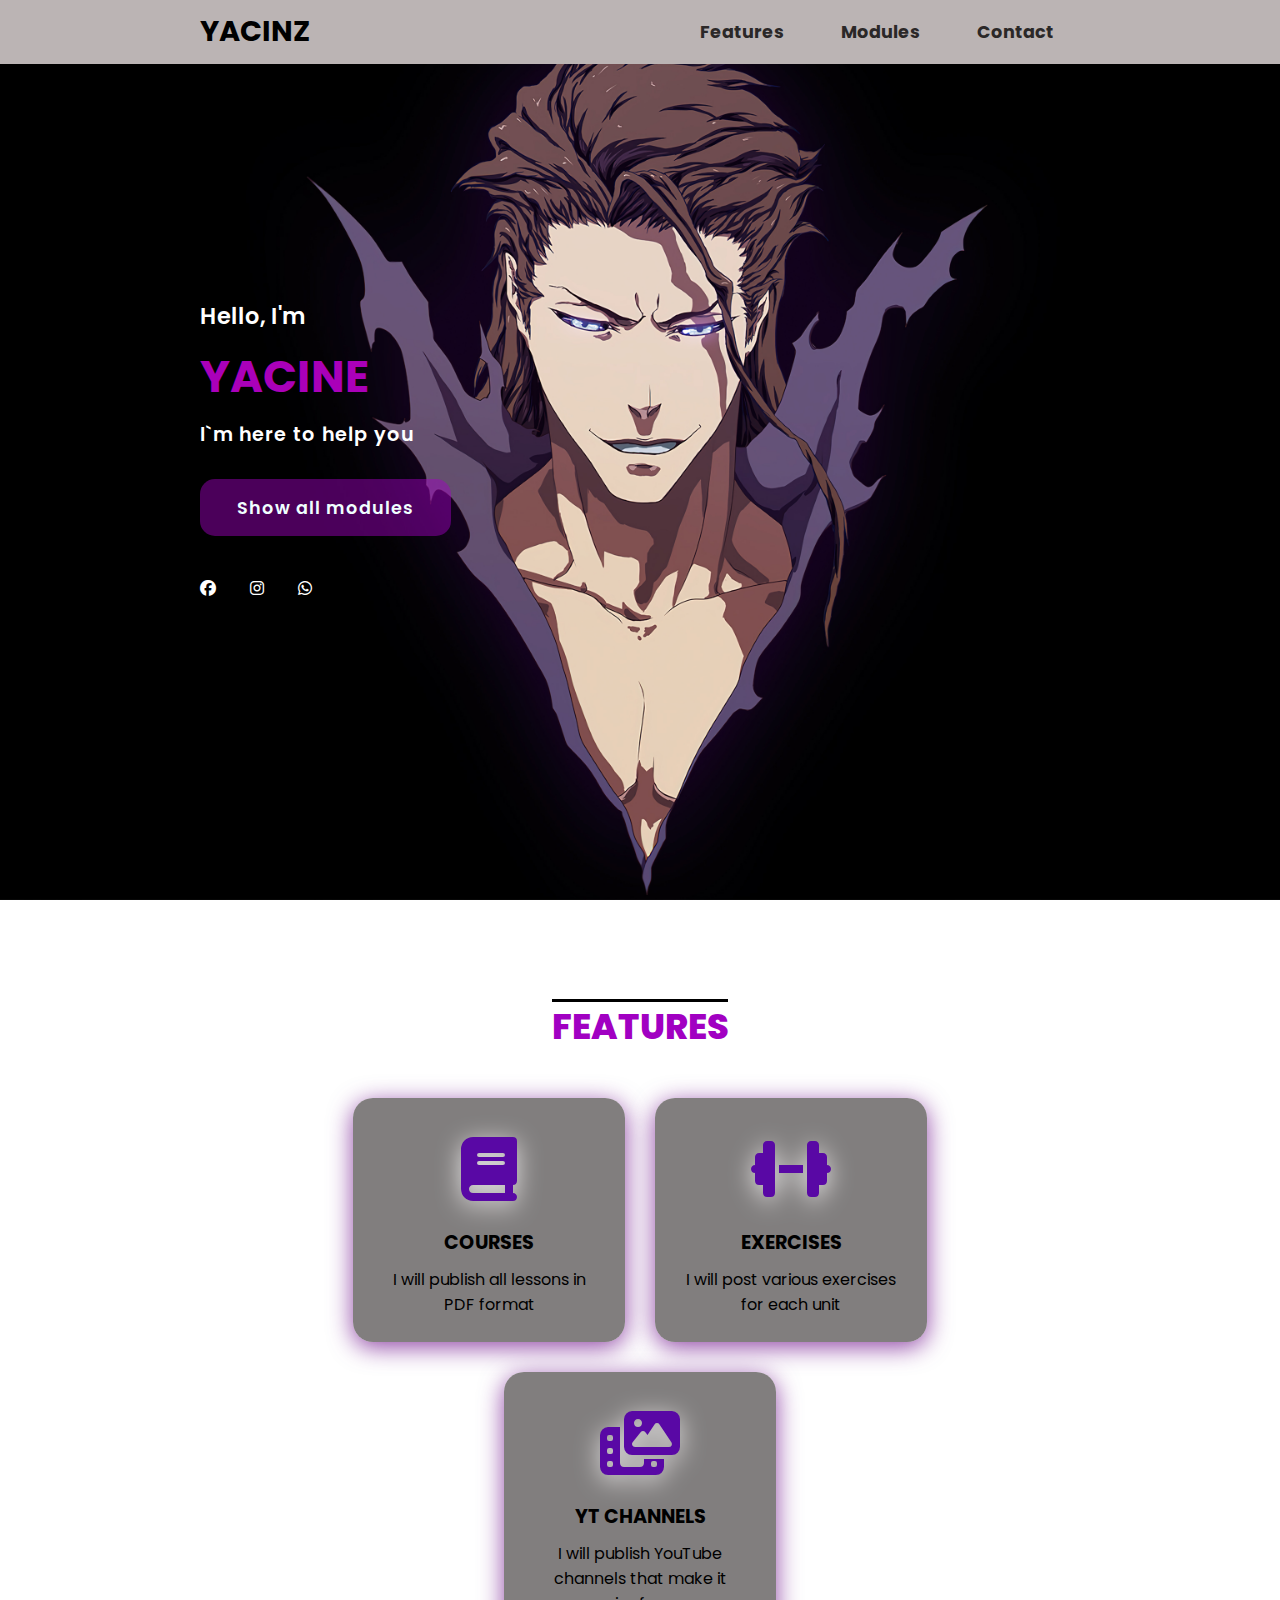
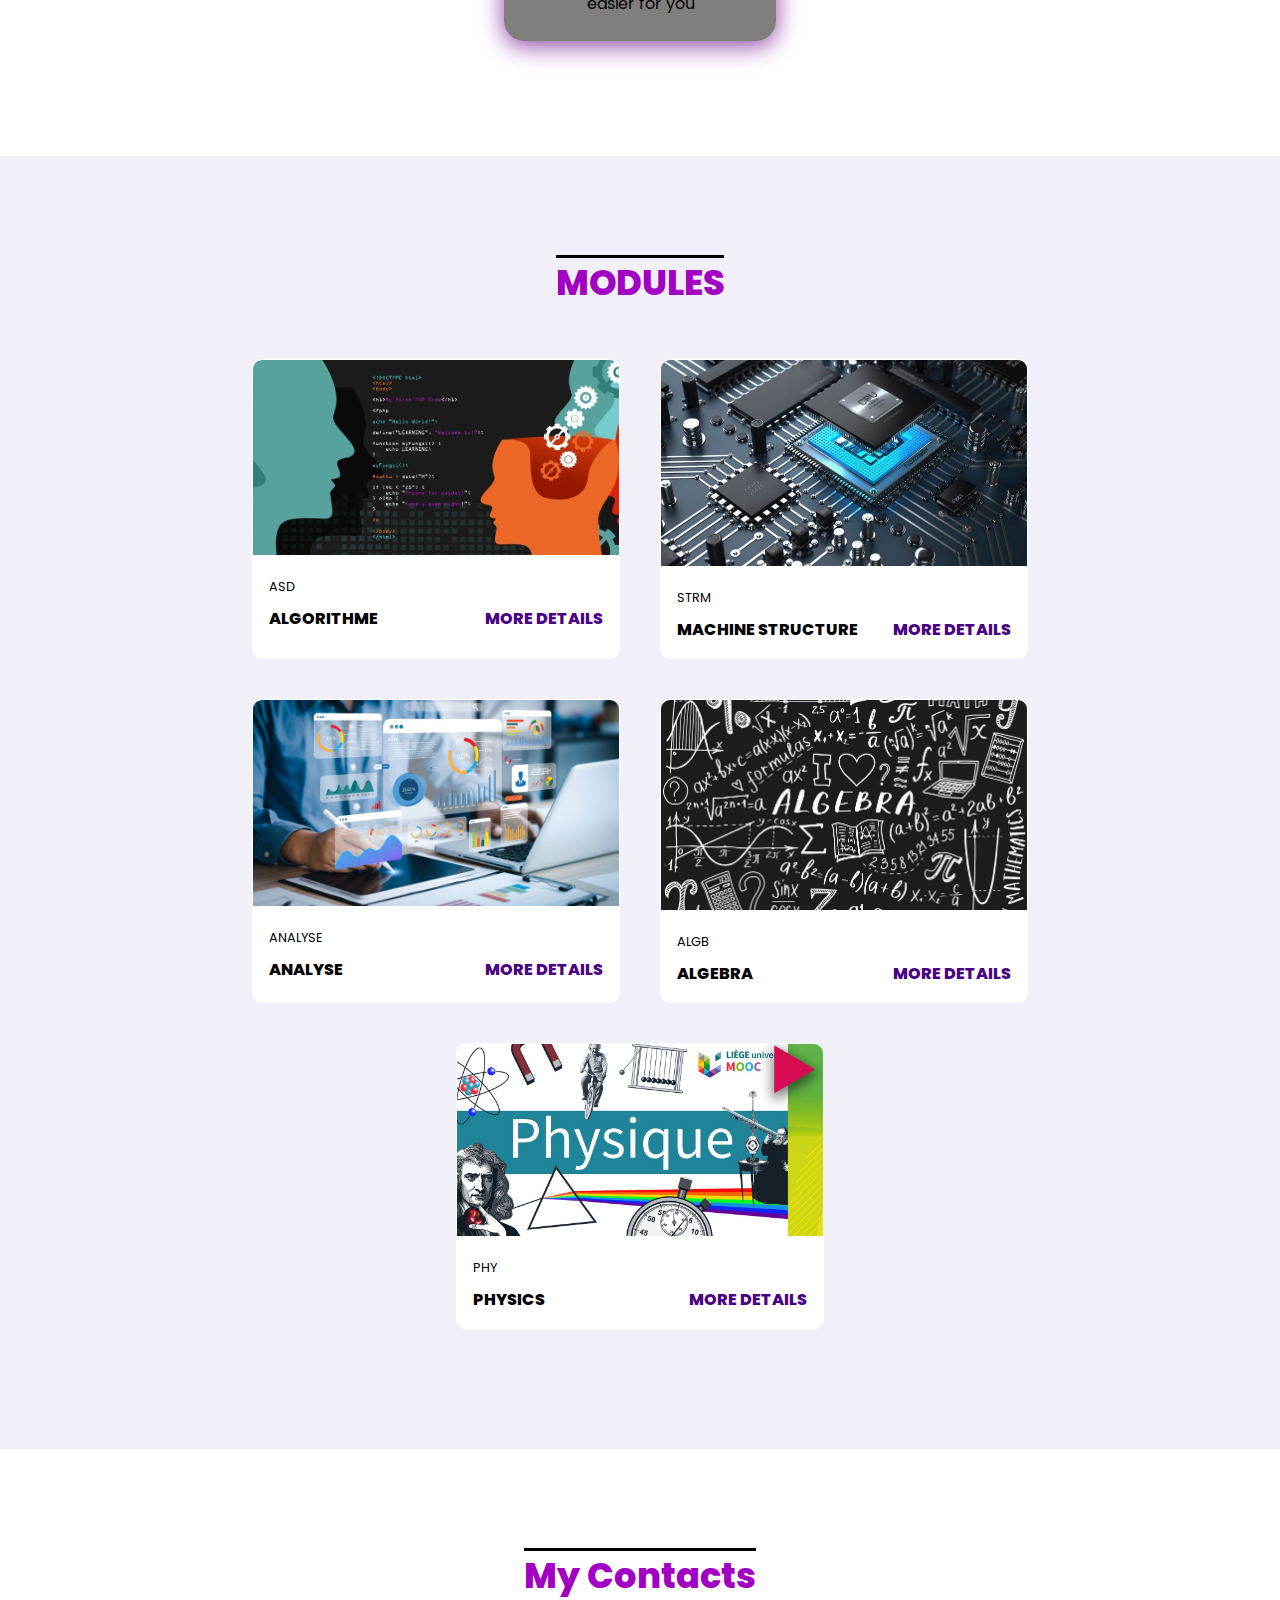
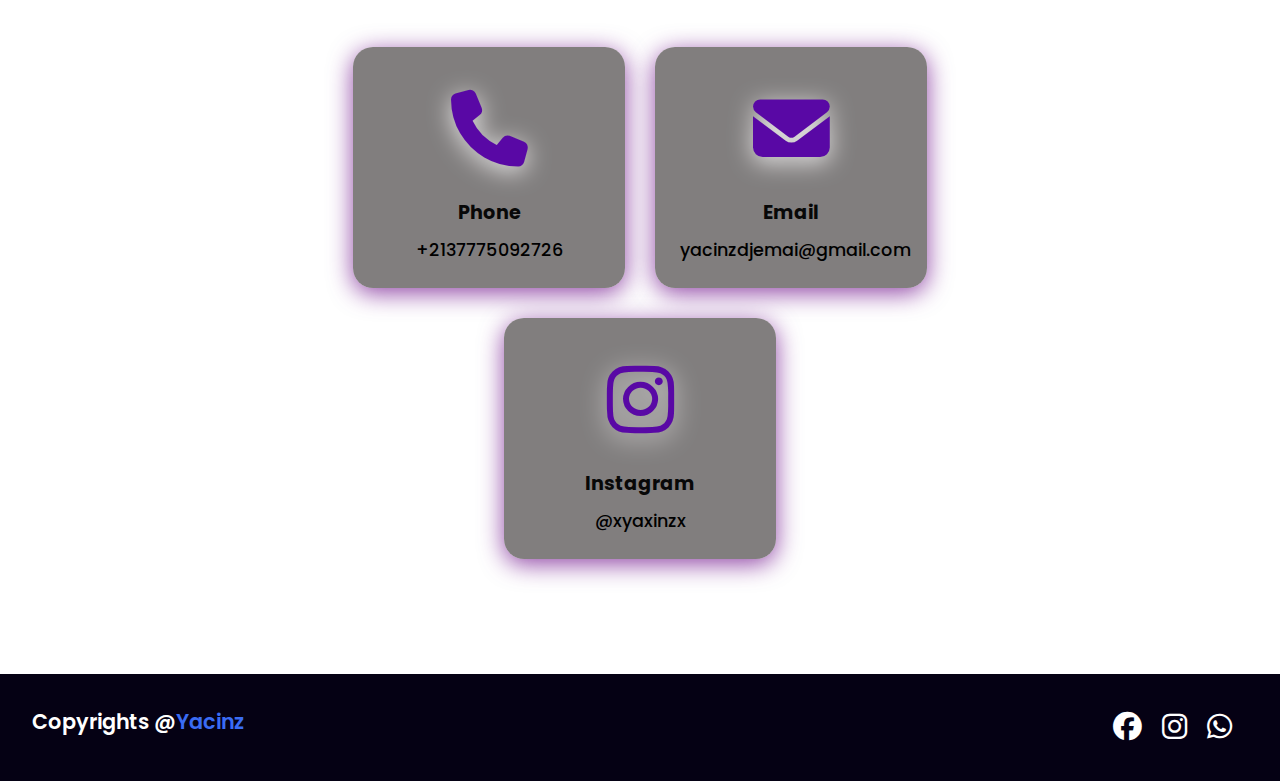
<file: index.html>
<!DOCTYPE html>
<html lang="en">
<head>
    <meta charset="UTF-8">
    <meta name="viewport" content="width=device-width, initial-scale=1.0">
    <link rel="stylesheet" href="https://cdnjs.cloudflare.com/ajax/libs/font-awesome/6.5.2/css/all.min.css" />
    <link rel="stylesheet" href="style.css" />
    <title>YACINZ web </title>
</head>
<body>
    <header>
      <a href="#" class="logo">YACINZ</a>
      <nav class="navigation">
        <a href="#Features">Features</a>
        <a href="#Modules">Modules</a>
        <a href="#contact">Contact</a>
        </nav>
    </header>

    <section class="main">
        <div>
            <h2> Hello, I'm <br> <span>YACINE</span></h2>
            <h3>I`m here to help you</h3>
            <a href="#projects" class="main-btn">Show all modules</a>
            <div class="social-icons">
              <a href="https://web.facebook.com/yacine.djemai.7568?locale=fr_FR"><i class="fab fa-facebook"></i></a>
              <a href="https://www.instagram.com/xyaxinzx/profilecard/?igsh=MWpvcmx4ZXpnMzJldw=="><i class="fab fa-instagram"></i></a>
              <a href="https://wa.me/213775092726"><i class="fab fa-whatsapp"></i></a>
            </div>
    
        </div>
    </section>
    <section class="Cards" id="Features">
        <h2 class="title">FEATURES</h2>
        <div class="content">

            <div class="card">
                <div class="icon">
                    <i class="fa-solid fa-book"></i>
                </div>
                <div class="info">
                    <h3>COURSES</h3>
                    <p>I will publish all lessons in PDF format</p>
                </div>
            </div>

            <div class="card">
                <div class="icon">
                    <i class="fa-solid fa-dumbbell"></i>
                </div>
                <div class="info">
                    <h3>EXERCISES</h3>
                    <p>I will post various exercises for each unit</p>
                </div>
            </div>

            <div class="card">
                <div class="icon">
                    <i class="fa-solid fa-photo-film"></i>
                </div>
                <div class="info">
                    <h3>YT CHANNELS</h3>
                    <p>I will publish YouTube channels that make it easier for you</p>
                </div>
            </div> 
    </section>
    <section class="projects" id="Modules">
        <h2 class="title">MODULES</h2>
        <div class="content">
            <div class="project-card">
                <div class="project-image">
                  <img src="images/algo.jpg" />
                </div>
            <div class="project-info">
                    <p class="project-category">ASD</p>
                    <strong class="project-title">
                      <span>ALGORITHME</span>
                      <a href="redirects/algo.html" class="more-details">More details</a>
                    </strong>
                </div>
            </div>
            <div class="project-card">
                <div class="project-image">
                  <img src="images/strm.jpg" />
                </div>
            <div class="project-info">
                    <p class="project-category">STRM</p>
                    <strong class="project-title">
                      <span>MACHINE STRUCTURE</span>
                      <a href="redirects/strm.html" class="more-details">More details</a>
                    </strong>
                </div>
            </div>
            <div class="project-card">
                <div class="project-image">
                  <img src="images/anal.jpg" />
                </div>
            <div class="project-info">
                    <p class="project-category">ANALYSE</p>
                    <strong class="project-title">
                      <span>ANALYSE</span>
                      <a href="redirects/anal.html" class="more-details">More details</a>
                    </strong>
                </div>
            </div>
            <div class="project-card">
                <div class="project-image">
                  <img src="images/algebre.jpg" />
                </div>
            <div class="project-info">
                    <p class="project-category">ALGB</p>
                    <strong class="project-title">
                      <span>ALGEBRA</span>
                      <a href="redirects/alg.html" class="more-details">More details</a>
                    </strong>
                </div>
            </div>
            <div class="project-card">
                <div class="project-image">
                  <img src="images/phy.jpg" />
                </div>
            <div class="project-info">
                    <p class="project-category">PHY</p>
                    <strong class="project-title">
                      <span>PHYSICS</span>
                      <a href="redirects/phy.html" class="more-details">More details</a>
                    </strong>
                </div>
            </div>
            
        </div>
    </section>
    <section class="cards contact" id="contact">
        <h2 class="title">My Contacts</h2>
        <div class="content">
            <div class="card">
                <div class="icon">
                    <i class="fas fa-phone"></i>
                </div>
                    <div class="info">
                    <h3>Phone</h3>
                    <p>+2137775092726</p>
                </div>
            </div>
            <div class="card">
                <div class="icon">
                   <i class="fa fa-envelope"></i>
                </div>
                <div class="info">
                    <h3>Email</h3>
                    <p>yacinzdjemai@gmail.com</p>
                </div>
            </div>
            <div class="card">
                <div class="icon">
                    <i class="fa-brands fa-instagram"></i>
                </div>
                    <div class="info">
                    <h3>Instagram</h3>
                    <p>@xyaxinzx</p>
                </div>
            </div>
        </div>
    </section>
    <footer class="footer">
        <p class="footer-title">Copyrights @<span>Yacinz</span></p>
        <div class="social-icons">
            <a href="https://web.facebook.com/yacine.djemai.7568?locale=fr_FR"><i class="fab fa-facebook"></i></a>
            <a href="https://www.instagram.com/xyaxinzx/profilecard/?igsh=MWpvcmx4ZXpnMzJldw=="><i class="fab fa-instagram"></i></a>
            <a href="https://wa.me/213775092726"><i class="fab fa-whatsapp"></i></a>
        </div>
        </footer>
</body>
</html>
</file>
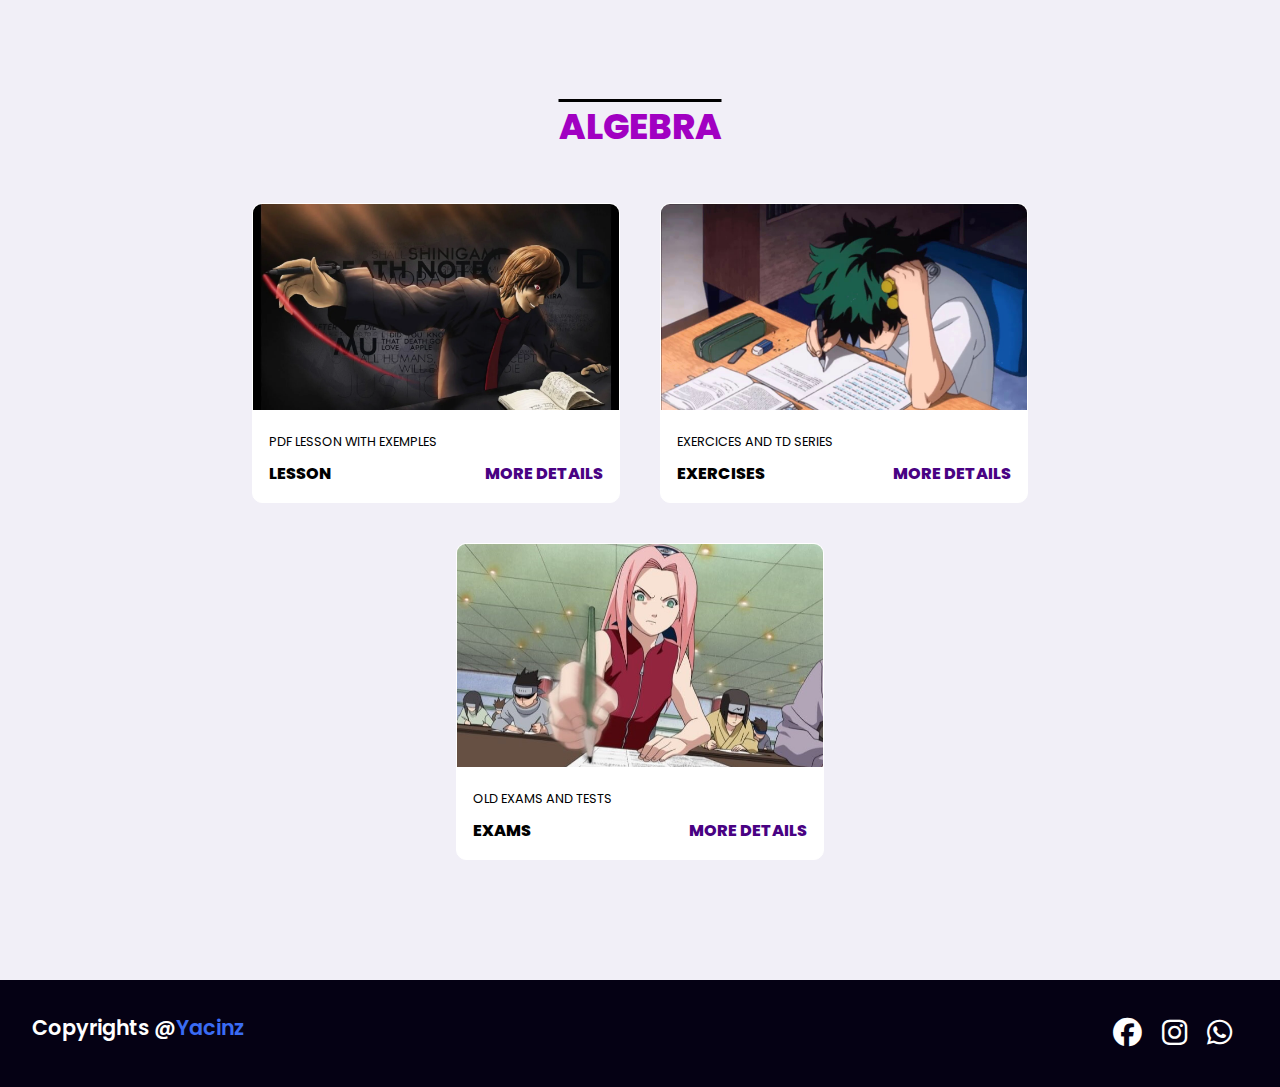
<file: redirects/alg.html>
<!DOCTYPE html>
<html lang="en">
<head>
    <meta charset="UTF-8">
    <meta name="viewport" content="width=device-width, initial-scale=1.0">
    <link rel="stylesheet" href="https://cdnjs.cloudflare.com/ajax/libs/font-awesome/6.5.2/css/all.min.css" />
    <link rel="stylesheet" href="styleredi.css" />
    <title>YACINZ ALGEBRE</title>
</head>
<body class="redirect">
    <section class="projects" id="projects">
        <h2 class="title">ALGEBRA</h2>
        <div class="content">
            <div class="project-card">
                <div class="project-image">
                  <img src="pic/cour.webp" />
                </div>
            <div class="project-info">
                    <p class="project-category">PDF LESSON WITH EXEMPLES</p>
                    <strong class="project-title">
                      <span>LESSON</span>
                      <a href="https://drive.google.com/drive/folders/1cCeWvNW-HPjIdrRI5SDMahPre7s2MFd-?usp=drive_link" class="more-details">More details</a>
                    </strong>
                </div>
            </div>
            <div class="project-card">
                <div class="project-image">
                  <img src="pic/exo.jpeg" />
                </div>
            <div class="project-info">
                    <p class="project-category">EXERCICES AND TD SERIES</p>
                    <strong class="project-title">
                      <span>EXERCISES</span>
                      <a href="https://drive.google.com/drive/folders/1r5LHXhzsLOY2bWrfKMnPIWb_L1pPfoWb?usp=drive_link" class="more-details">More details</a>
                    </strong>
                </div>
            </div>
            <div class="project-card">
                <div class="project-image">
                  <img src="pic/exam.jpg" />
                </div>
            <div class="project-info">
                    <p class="project-category">OLD EXAMS AND TESTS   </p>
                    <strong class="project-title">
                      <span>EXAMS</span>
                      <a href="https://drive.google.com/drive/folders/1tsa9XHyLIR-MOIEAk1-5SHyXhbGI0Abj?usp=drive_link" class="more-details">More details</a>
                    </strong>
                </div>
            </div>
            
            
        </div>
    </section>
    <footer class="footer">
      <p class="footer-title">Copyrights @<span>Yacinz</span></p>
      <div class="social-icons">
        <a href="https://web.facebook.com/yacine.djemai.7568?locale=fr_FR"><i class="fab fa-facebook"></i></a>
        <a href="https://www.instagram.com/xyaxinzx/profilecard/?igsh=MWpvcmx4ZXpnMzJldw=="><i class="fab fa-instagram"></i></a>
        <a href="https://wa.me/213775092726"><i class="fab fa-whatsapp"></i></a>
      </div>
      </footer>
</body>
</html>
</file>
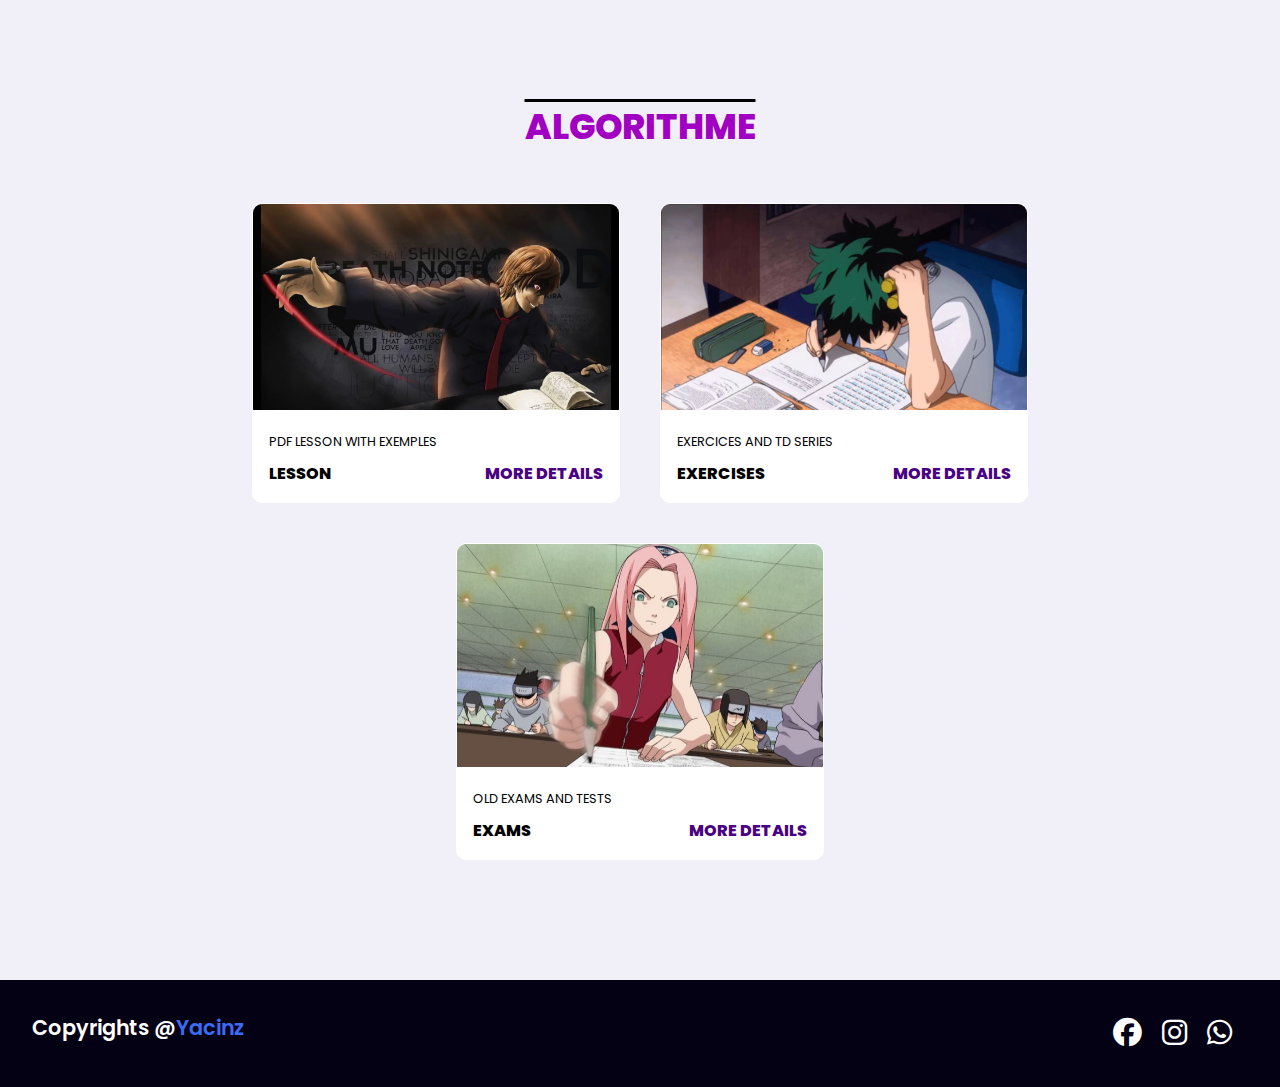
<file: redirects/algo.html>
<!DOCTYPE html>
<html lang="en">
<head>
    <meta charset="UTF-8">
    <meta name="viewport" content="width=device-width, initial-scale=1.0">
    <link rel="stylesheet" href="https://cdnjs.cloudflare.com/ajax/libs/font-awesome/6.5.2/css/all.min.css" />
    <link rel="stylesheet" href="styleredi.css" />
    <title>YACINZ ALGORITHME </title>
</head>
<body class="redirect">
    <section class="projects" id="projects">
        <h2 class="title">ALGORITHME</h2>
        <div class="content">
            <div class="project-card">
                <div class="project-image">
                  <img src="pic/cour.webp" />
                </div>
            <div class="project-info">
                    <p class="project-category">PDF LESSON WITH EXEMPLES</p>
                    <strong class="project-title">
                      <span>LESSON</span>
                      <a href="https://drive.google.com/drive/folders/1H3vnplOcyASH8tXZ2thFJoSDoeuoZBHA?usp=drive_link" class="more-details">More details</a>
                    </strong>
                </div>
            </div>
            <div class="project-card">
                <div class="project-image">
                  <img src="pic/exo.jpeg" />
                </div>
            <div class="project-info">
                    <p class="project-category">EXERCICES AND TD SERIES</p>
                    <strong class="project-title">
                      <span>EXERCISES</span>
                      <a href="https://drive.google.com/drive/folders/1FwHDhO-kNxmrb4XMAvIOmq6vsQ_9OGhK?usp=drive_link" class="more-details">More details</a>
                    </strong>
                </div>
            </div>
            <div class="project-card">
                <div class="project-image">
                  <img src="pic/exam.jpg" />
                </div>
            <div class="project-info">
                    <p class="project-category">OLD EXAMS AND TESTS</p>
                    <strong class="project-title">
                      <span>EXAMS</span>
                      <a href="https://drive.google.com/drive/folders/1nNfqO5A5UCWMSrspYXdrZ-68pNQAMM0_?usp=drive_link" class="more-details">More details</a>
                    </strong>
                </div>
            </div>
            
            
        </div>
    </section>
    <footer class="footer">
      <p class="footer-title">Copyrights @<span>Yacinz</span></p>
      <div class="social-icons">
        <a href="https://web.facebook.com/yacine.djemai.7568?locale=fr_FR"><i class="fab fa-facebook"></i></a>
        <a href="https://www.instagram.com/xyaxinzx/profilecard/?igsh=MWpvcmx4ZXpnMzJldw=="><i class="fab fa-instagram"></i></a>
        <a href="https://wa.me/213775092726"><i class="fab fa-whatsapp"></i></a>
      </div>
      </footer>
</body>
</html>
</file>
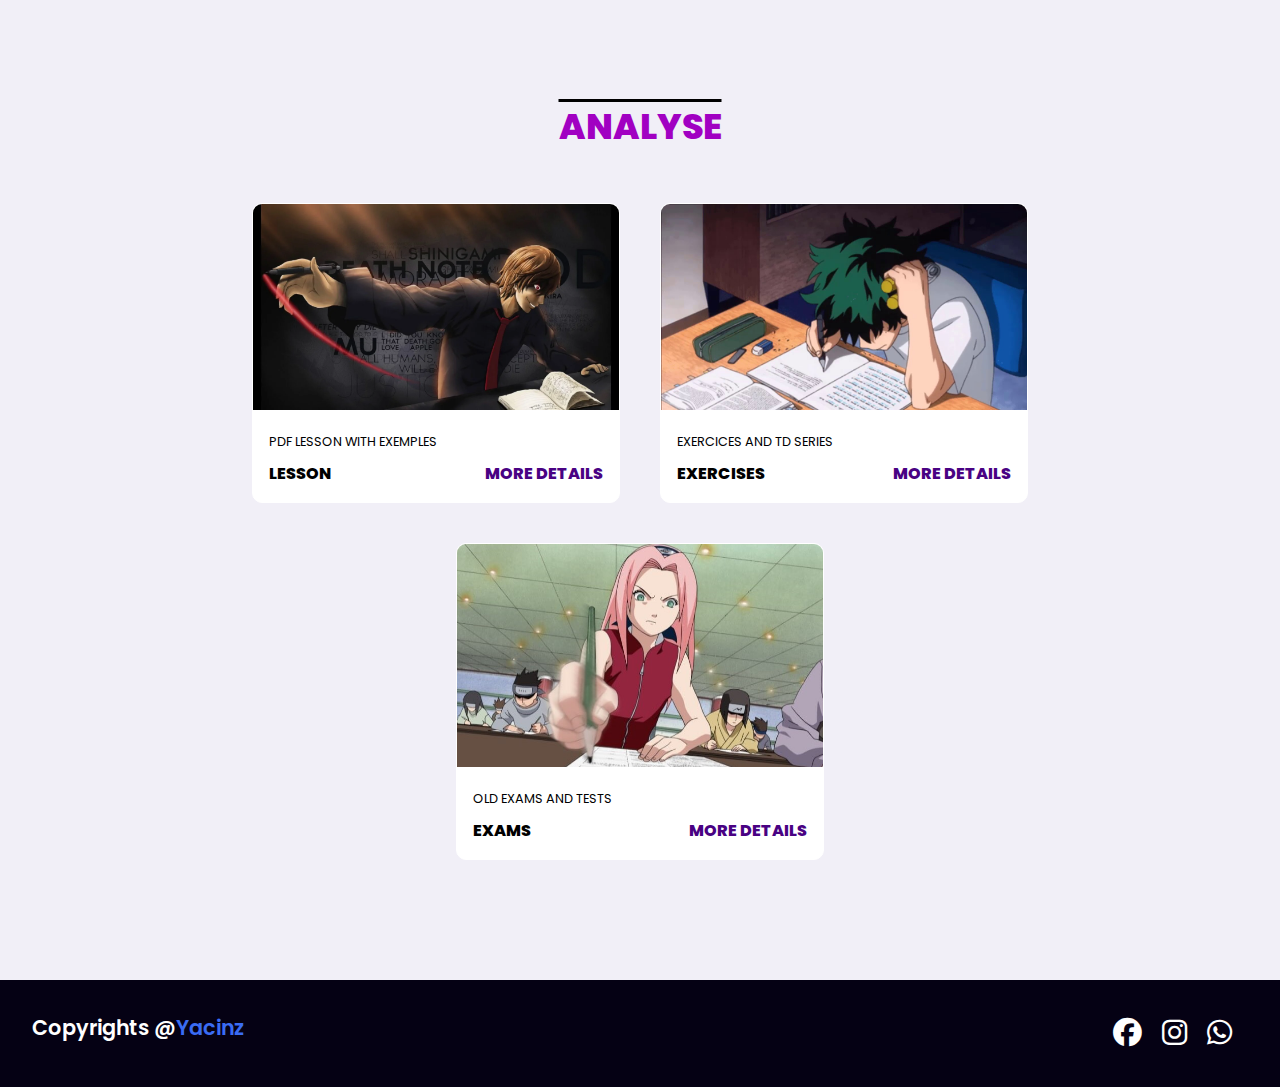
<file: redirects/anal.html>
<!DOCTYPE html>
<html lang="en">
<head>
    <meta charset="UTF-8">
    <meta name="viewport" content="width=device-width, initial-scale=1.0">
    <link rel="stylesheet" href="https://cdnjs.cloudflare.com/ajax/libs/font-awesome/6.5.2/css/all.min.css" />
    <link rel="stylesheet" href="styleredi.css" />
    <title>YACINZ ANALYSE </title>
</head>
<body class="redirect">
    <section class="projects" id="projects">
        <h2 class="title">ANALYSE</h2>
        <div class="content">
            <div class="project-card">
                <div class="project-image">
                  <img src="pic/cour.webp" />
                </div>
            <div class="project-info">
                    <p class="project-category">PDF LESSON WITH EXEMPLES</p>
                    <strong class="project-title">
                      <span>LESSON</span>
                      <a href="https://drive.google.com/drive/folders/1ARqlnNicYU5AKV9ymoyWCe24pOUI3tfr?usp=drive_link" class="more-details">More details</a>
                    </strong>
                </div>
            </div>
            <div class="project-card">
                <div class="project-image">
                  <img src="pic/exo.jpeg" />
                </div>
            <div class="project-info">
                    <p class="project-category">EXERCICES AND TD SERIES</p>
                    <strong class="project-title">
                      <span>EXERCISES</span>
                      <a href="https://drive.google.com/drive/folders/1RrQ6OhlsC9Qtq-T2135JUAHI95cNsEo6?usp=drive_link" class="more-details">More details</a>
                    </strong>
                </div>
            </div>
            <div class="project-card">
                <div class="project-image">
                  <img src="pic/exam.jpg" />
                </div>
            <div class="project-info">
                    <p class="project-category">OLD EXAMS AND TESTS</p>
                    <strong class="project-title">
                      <span>EXAMS</span>
                      <a href="https://drive.google.com/drive/folders/12L1HcCuXF1M7cBlhUEsnfvs1pRKyx3L1?usp=drive_link" class="more-details">More details</a>
                    </strong>
                </div>
            </div>
            
            
        </div>
    </section>
    <footer class="footer">
      <p class="footer-title">Copyrights @<span>Yacinz</span></p>
      <div class="social-icons">
        <a href="https://web.facebook.com/yacine.djemai.7568?locale=fr_FR"><i class="fab fa-facebook"></i></a>
        <a href="https://www.instagram.com/xyaxinzx/profilecard/?igsh=MWpvcmx4ZXpnMzJldw=="><i class="fab fa-instagram"></i></a>
        <a href="https://wa.me/213775092726"><i class="fab fa-whatsapp"></i></a>
      </div>
      </footer>
</body>
</html>
</file>
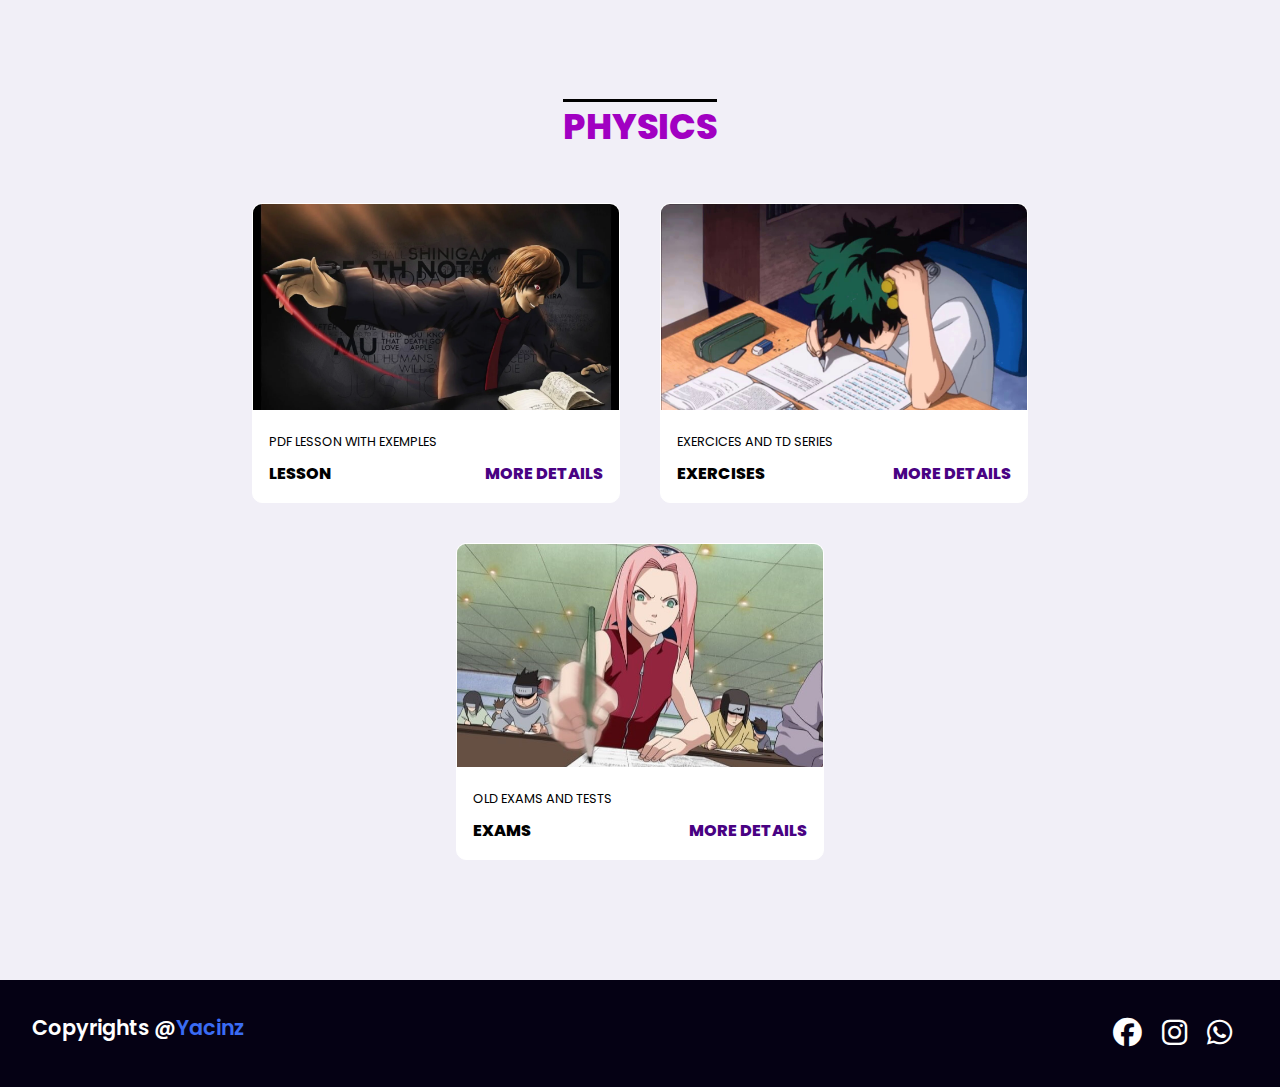
<file: redirects/phy.html>
<!DOCTYPE html>
<html lang="en">
<head>
    <meta charset="UTF-8">
    <meta name="viewport" content="width=device-width, initial-scale=1.0">
    <link rel="stylesheet" href="https://cdnjs.cloudflare.com/ajax/libs/font-awesome/6.5.2/css/all.min.css" />
    <link rel="stylesheet" href="styleredi.css" />
    <title>YACINZ PHYSICS </title>
</head>
<body class="redirect">
    <section class="projects" id="projects">
        <h2 class="title">PHYSICS</h2>
        <div class="content">
            <div class="project-card">
                <div class="project-image">
                  <img src="pic/cour.webp" />
                </div>
            <div class="project-info">
                    <p class="project-category">PDF LESSON WITH EXEMPLES</p>
                    <strong class="project-title">
                      <span>LESSON</span>
                      <a href="https://drive.google.com/drive/folders/1BfFBSsY_ocbr-SaGvebaRvIxARU0776v?usp=drive_link" class="more-details">More details</a>
                    </strong>
                </div>
            </div>
            <div class="project-card">
                <div class="project-image">
                  <img src="pic/exo.jpeg" />
                </div>
            <div class="project-info">
                    <p class="project-category">EXERCICES AND TD SERIES</p>
                    <strong class="project-title">
                      <span>EXERCISES</span>
                      <a href="https://drive.google.com/drive/folders/1vlEr8vRsiWpXUUGr2A7-QatrJmcc5mp9?usp=drive_link" class="more-details">More details</a>
                    </strong>
                </div>
            </div>
            <div class="project-card">
                <div class="project-image">
                  <img src="pic/exam.jpg" />
                </div>
            <div class="project-info">
                    <p class="project-category">OLD EXAMS AND TESTS</p>
                    <strong class="project-title">
                      <span>EXAMS</span>
                      <a href="https://drive.google.com/drive/folders/1qMD2PbEpF_pvvNvrykO_cCqKk3ewi2P9?usp=drive_link" class="more-details">More details</a>
                    </strong>
                </div>
            </div>
            
            
        </div>
    </section>
    <footer class="footer">
      <p class="footer-title">Copyrights @<span>Yacinz</span></p>
      <div class="social-icons">
        <a href="https://web.facebook.com/yacine.djemai.7568?locale=fr_FR"><i class="fab fa-facebook"></i></a>
        <a href="https://www.instagram.com/xyaxinzx/profilecard/?igsh=MWpvcmx4ZXpnMzJldw=="><i class="fab fa-instagram"></i></a>
        <a href="https://wa.me/213775092726"><i class="fab fa-whatsapp"></i></a>
      </div>
      </footer>
</body>
</html>
</file>
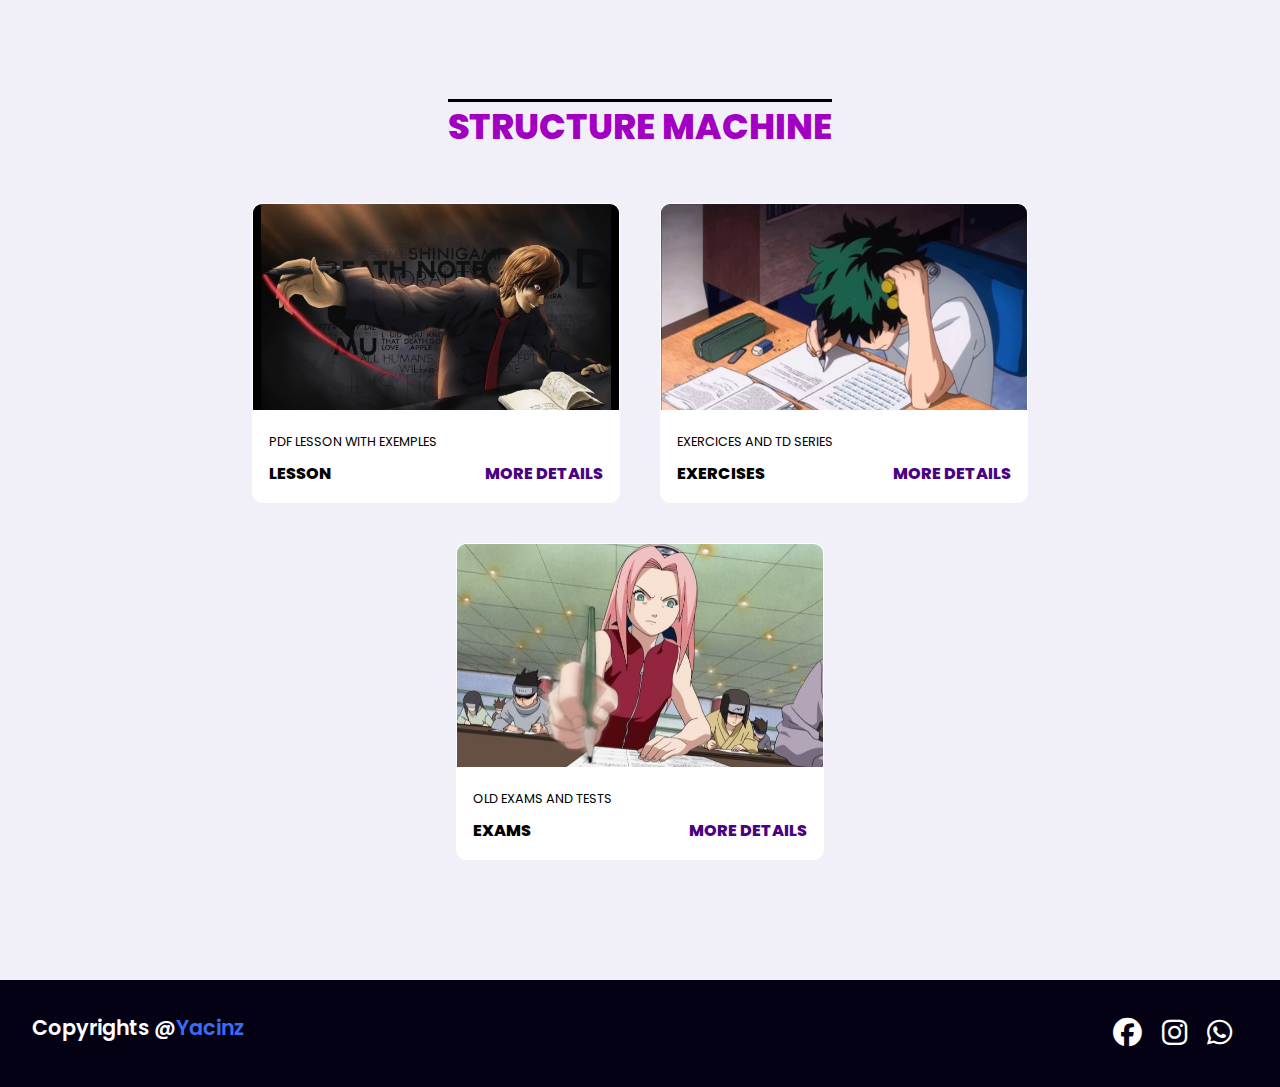
<file: redirects/strm.html>
<!DOCTYPE html>
<html lang="en">
<head>
    <meta charset="UTF-8">
    <meta name="viewport" content="width=device-width, initial-scale=1.0">
    <link rel="stylesheet" href="https://cdnjs.cloudflare.com/ajax/libs/font-awesome/6.5.2/css/all.min.css" />
    <link rel="stylesheet" href="styleredi.css" />
    <title>YACINZ STRM </title>
</head>
<body class="redirect">
    <section class="projects" id="projects">
        <h2 class="title">STRUCTURE MACHINE</h2>
        <div class="content">
            <div class="project-card">
                <div class="project-image">
                  <img src="pic/cour.webp" />
                </div>
            <div class="project-info">
                    <p class="project-category">PDF LESSON WITH EXEMPLES</p>
                    <strong class="project-title">
                      <span>LESSON</span>
                      <a href="https://drive.google.com/drive/folders/1f5vBly-71AezyTl5aMXrYQz4eaMzn4z_?usp=drive_link" class="more-details">More details</a>
                    </strong>
                </div>
            </div>
            <div class="project-card">
                <div class="project-image">
                  <img src="pic/exo.jpeg" />
                </div>
            <div class="project-info">
                    <p class="project-category">EXERCICES AND TD SERIES</p>
                    <strong class="project-title">
                      <span>EXERCISES</span>
                      <a href="https://drive.google.com/drive/folders/1b5Yv06u8uNvNeNB4vhjcNCJPj51Pe6UZ?usp=drive_link" class="more-details">More details</a>
                    </strong>
                </div>
            </div>
            <div class="project-card">
                <div class="project-image">
                  <img src="pic/exam.jpg" />
                </div>
            <div class="project-info">
                    <p class="project-category">OLD EXAMS AND TESTS</p>
                    <strong class="project-title">
                      <span>EXAMS</span>
                      <a href="https://drive.google.com/drive/folders/18jw_yAkG69MmSMfQAVHjJyDfemsVYiPG?usp=drive_link" class="more-details">More details</a>
                    </strong>
                </div>
            </div>
            
            
        </div>
    </section>
    <footer class="footer">
      <p class="footer-title">Copyrights @<span>Yacinz</span></p>
      <div class="social-icons">
        <a href="https://web.facebook.com/yacine.djemai.7568?locale=fr_FR"><i class="fab fa-facebook"></i></a>
        <a href="https://www.instagram.com/xyaxinzx/profilecard/?igsh=MWpvcmx4ZXpnMzJldw=="><i class="fab fa-instagram"></i></a>
        <a href="https://wa.me/213775092726"><i class="fab fa-whatsapp"></i></a>
      </div>
      </footer>
</body>
</html>
</file>
<file: style.css>
@import url('https://fonts.googleapis.com/css2?family=Poppins:ital,wght@0,100;0,200;0,300;0,400;0,500;0,600;0,700;0,800;0,900;1,100;1,200;1,300;1,400;1,500;1,600;1,700;1,800;1,900&display=swap');

*{
    font-family: 'Poppins', sans-serif; 
    margin: 0;
    padding: 0;
    box-sizing: border-box;
    scroll-behavior: smooth;
}

header {
  background-color: rgb(187, 180, 180);
  width: 100%;
  position: fixed;
  z-index: 999;
  display: flex;
  justify-content: space-between;
  align-items: center;
  padding: 10px 200px;

}
.logo {
 text-decoration: none;
 color: #000000;
 font-weight: 700;
 font-size: 1.8em;
}

.navigation a{
    color: #2b2828 ;
    text-decoration: none;
    font-weight: 700;
    font-size: 1.1em;
    padding-left: 30px;
    transition: 0.4s ease;
    display: inline-block;
    padding: 0.5em 1.5em;

}
.navigation a:hover{
    color: #1400c5c9;
    transform: scale(1.15);
}

section {
     padding: 100px 200px;
    
}
.main{
    width: 100%;
    min-height: 100vh;
    display: flex;
    align-items: center;
    background: url(images/aizen.jpg) no-repeat;
    background-size: cover;
    background-position-x: center;
    background-position-y:  20%;
    background-attachment: fixed;
}
.main h2{
     color: rgb(255, 255, 255);
     font-size: 1.4em ;
     font-weight: 600;
    
}
.main h2 span {
    display: inline-block;
    margin-top: 10px;
    color: rgb(170, 0, 185)  ;
    font-size: 2em;
    font-weight: 700;
}
.main h3 {
    color: white;
    font-size: 1.2em;
    font-weight: 600;
    letter-spacing: 1px;
    margin-bottom: 30px;
    margin-top: 10px;

}
.main-btn {
    color: azure;
    background-color: #a300c475;
    text-decoration: none;
    font-size: 1.1em;
    font-weight: 600;
    display: inline-block;
    padding: 0.9em 2.1em;
    letter-spacing: 1px;
    border-radius: 15px;
    margin-bottom: 40px;
    transition: 0.5s ease;
}
.main-btn:hover {
    background-color: #d400ff;
    transform: scale(1.1);
}
.social-icons a {
    color: rgb(255, 255, 255);
    size: 3em;
    padding-right: 30px;
   
}
.title {
    display: flex;
    justify-content: center;
    color: #a100c2;
    font-size: 2.2em ;
    font-weight: 800;
    margin-bottom: 30px;
    text-decoration: overline rgb(0, 0, 0);
}

.content {
    display: flex;
    justify-content: center;
    flex-direction: row;
    flex-wrap:wrap;

}
.card{
background-color: #5f5b5bc9;
width: 17em;
box-shadow: 0 5px 25px rgba(104, 4, 134, 0.74);
border-radius: 20px;
padding: 25px;
margin: 15px;
transition: 0.5s ease;
}
.card:hover {
transform: scale(1.08);
}
.icon {
    color: #5908a5;
    text-shadow:  0 5px 25px #ffffffce;
    font-size: 4em;
    text-align: center;
    }
    .info {
    text-align: center;
    }
    .info h3{
    color: #000000;
    font-size: 1.2em;
    font-weight: 700;
    margin: 10px;
    }
.projects {
    background-color:  #f1eff7;
}
.projects.content {
    margin-top: 30px;
}
.project-card {
    background-color: #fff;
    border: 1px solid #fff;
    min-height: 14em;
    width: 23em;
    overflow: hidden;
    border-radius: 10px;
    margin: 20px;
    transition: 0.7s ease;
}
.project-card:hover {
    transform: scale(1.1);
}
.project-card:hover .project-image {
    opacity: 0.98;
}
.project-image img{
    width: 100%
}
.project-info {
    padding: 1em;
}
.project-category {
    font-size: 0.8em;
    color: #000;
}
.project-title {
    display: flex;
    justify-content: space-between;
    text-transform: uppercase;
    font-weight: 800;
    margin-top: 10px;
}
.more-details{
    text-decoration: none;
    color: #490283;
}
.more-details :hover{
   color: #000000;
}
.contact .icon{
    font-size: 4.8em;
    }
.contact .info h3{
    color: #080808;
}
.contact .info p{
    font-size:1.1em ;
    font-weight: 500;
}
.footer {
    background-color:  #050114;
    color: #fff;
    padding: 2em;
    display: flex;
    justify-content: space-between;
}
.footer-title {
    font-size: 1.3em;
    font-weight: 600;
}
.footer-title span {
    color: #3a6cf4;
}
.footer .social-icons a{
    font-size: 1.8em;
    padding: 0 16px 0 0;
}
.redirect{
    height: 100vh;
    width: 100%;
    background-color: #3a6cf4;
}
@media (max-width: 1023px) {
    header{
        padding: 12px 20px;
    }
    .navigation a{
        padding-left: 10px;
    }
    .title{
        font-size: 1.8em;
    }
    section{
        padding: 80px 20px;
    }
    .main-content h2{
        font-size: 1em;
    }
    .main-content h3{
        font-size: 1.6em;
    }

    .content {
    flex-direction: column;
    align-items: center;
    }
}
@media (max-width:641px) {
    body{
    font-size: 12px;
    }
    .main-content h2{
    font-size: 0.8em;
    }
    .main-content h3{
        font-size: 1.4em;
        }
}
@media (max-width:300px) {
    body{
    font-size: 10px;
    }
}
@media (max-width:200px) {
    body{
    font-size: 8px;
    }
}
</file>
<file: redirects/styleredi.css>
@import url('https://fonts.googleapis.com/css2?family=Poppins:ital,wght@0,100;0,200;0,300;0,400;0,500;0,600;0,700;0,800;0,900;1,100;1,200;1,300;1,400;1,500;1,600;1,700;1,800;1,900&display=swap');

*{
    font-family: 'Poppins', sans-serif; 
    margin: 0;
    padding: 0;
    box-sizing: border-box;
    scroll-behavior: smooth;
}

header {
  background-color: rgb(187, 180, 180);
  width: 100%;
  position: fixed;
  z-index: 999;
  display: flex;
  justify-content: space-between;
  align-items: center;
  padding: 10px 200px;

}
section {
     padding: 100px 200px;
    
}
.main{
    width: 100%;
    min-height: 100vh;
    display: flex;
    align-items: center;
    background: url(images/788448.jpg) no-repeat;
    background-size: cover;
    background-position-x: center;
    background-position-y:  20%;
    background-attachment: fixed;
}
.main h2{
     color: rgb(255, 255, 255);
     font-size: 1.4em ;
     font-weight: 600;
    
}
.main h2 span {
    display: inline-block;
    margin-top: 10px;
    color: rgb(170, 0, 185)  ;
    font-size: 2em;
    font-weight: 700;
}
.main h3 {
    color: white;
    font-size: 1.2em;
    font-weight: 600;
    letter-spacing: 1px;
    margin-bottom: 30px;
    margin-top: 10px;

}


.social-icons a {
    color: rgb(255, 255, 255);
    size: 3em;
    padding-right: 30px;
   
}
.title {
    display: flex;
    justify-content: center;
    color: #a100c2;
    font-size: 2.2em ;
    font-weight: 800;
    margin-bottom: 30px;
    text-decoration: overline rgb(0, 0, 0);
}

.content {
    display: flex;
    justify-content: center;
    flex-direction: row;
    flex-wrap:wrap;

}



.projects {
    background-color:  #f1eff7;
}
.projects.content {
    margin-top: 30px;
}
.project-card {
    background-color: #fff;
    border: 1px solid #fff;
    min-height: 14em;
    width: 23em;
    overflow: hidden;
    border-radius: 10px;
    margin: 20px;
    transition: 0.7s ease;
}
.project-card:hover {
    transform: scale(1.1);
}
.project-card:hover .project-image {
    opacity: 0.98;
}
.project-image img{
    width: 100%
}
.project-info {
    padding: 1em;
}
.project-category {
    font-size: 0.8em;
    color: #000;
}
.project-title {
    display: flex;
    justify-content: space-between;
    text-transform: uppercase;
    font-weight: 800;
    margin-top: 10px;
}
.more-details{
    text-decoration: none;
    color: #490283;
}
.more-details :hover{
   color: #000000;
}

.footer {
    background-color:  #050114;
    color: #fff;
    padding: 2em;
    display: flex;
    justify-content: space-between;
}
.footer-title {
    font-size: 1.3em;
    font-weight: 600;
}
.footer-title span {
    color: #3a6cf4;
}
.footer .social-icons a{
    font-size: 1.8em;
    padding: 0 16px 0 0;
}
.redirect{
    height: 100vh;
    width: 100%;
    background-color: #3a6cf4;
}
@media (max-width: 1023px) {
    header{
        padding: 12px 20px;
    }
    .navigation a{
        padding-left: 10px;
    }
    .title{
        font-size: 1.8em;
    }
    section{
        padding: 80px 20px;
    }
    .main-content h2{
        font-size: 1em;
    }
    .main-content h3{
        font-size: 1.6em;
    }

    .content {
    flex-direction: column;
    align-items: center;
    }
}
@media (max-width:641px) {
    body{
    font-size: 12px;
    }
    .main-content h2{
    font-size: 0.8em;
    }
    .main-content h3{
        font-size: 1.4em;
        }
}
@media (max-width:300px) {
    body{
    font-size: 10px;
    }
}
@media (max-width:200px) {
    body{
    font-size: 8px;
    }
}
</file>
